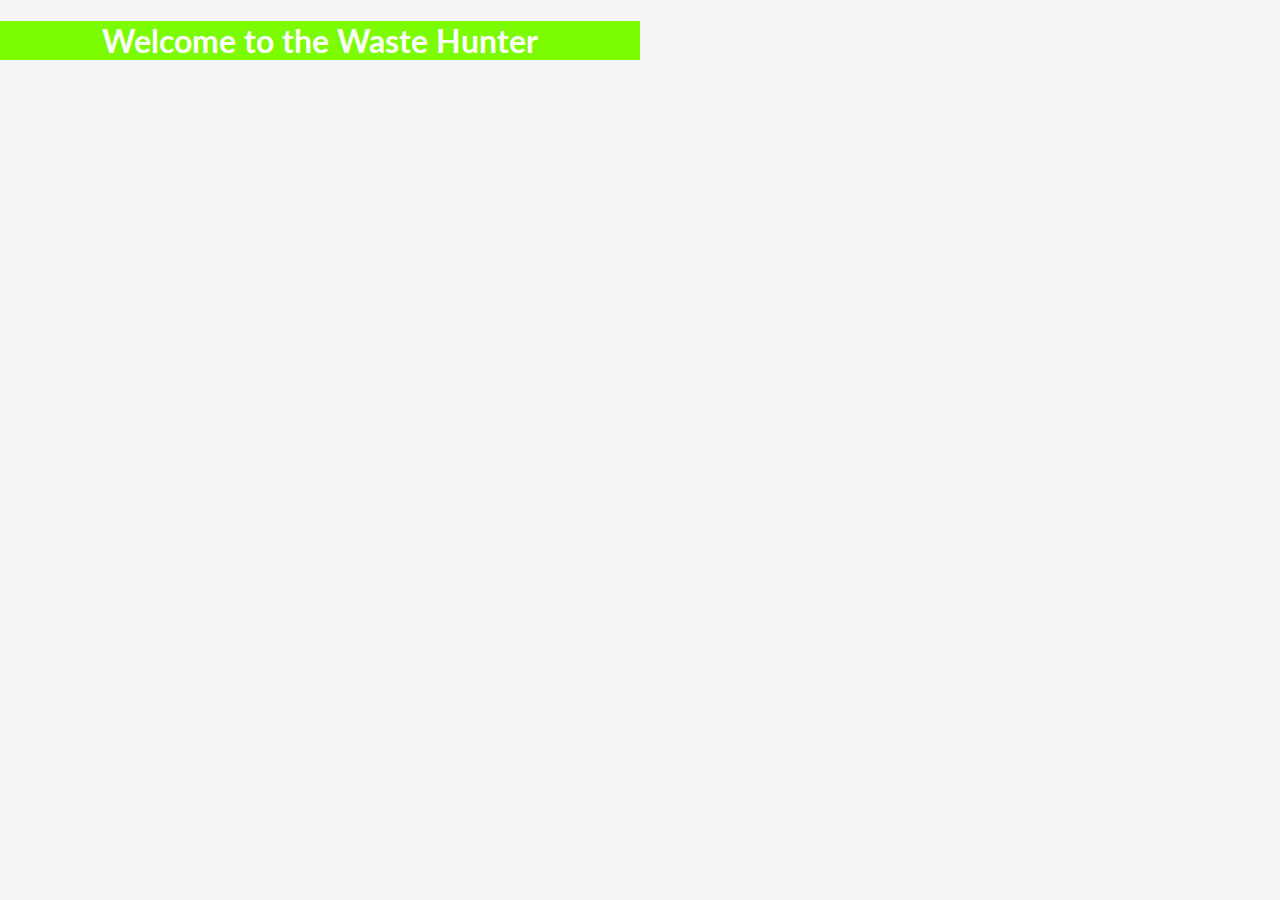
<file: WasteHunterIndex.html>
<!DOCTYPE html>
<html>
<head>
	<meta charset="utf-8">
	<meta name="viewport" content="width=device-width, initial-scale=1">
	<meta http-equiv="X-UA-Compatible" content="ie=edge">
	<title>The Waste Hunter</title>
	<link rel="stylesheet" href="styles.css">
</head>
<body>
	<header>
		<div class="heading">
			<h1>Welcome to the Waste Hunter</h1>
		</div>
	</header>

	<footer>
		
	</footer>
</body>
</html>
</file>
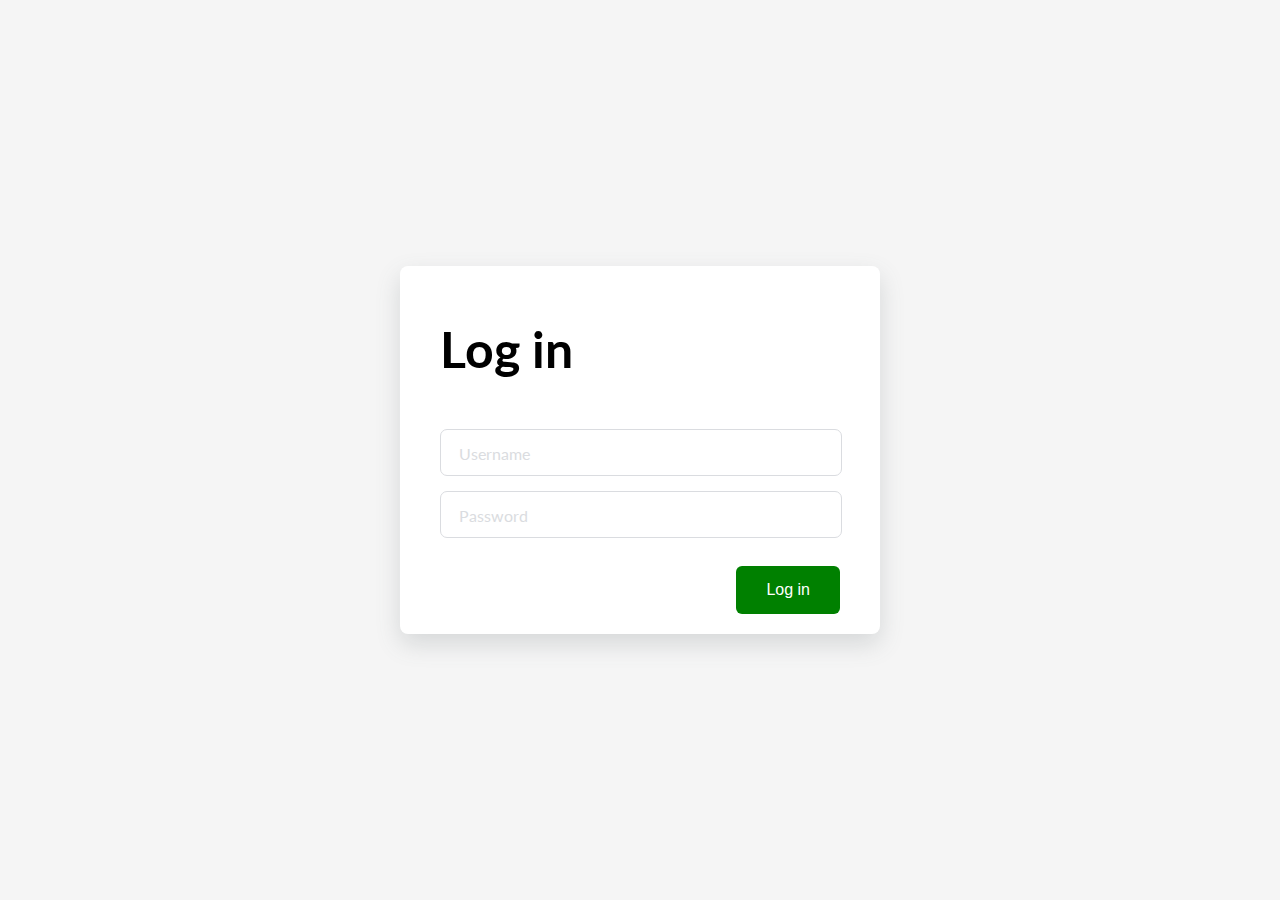
<file: WasteHunterLogin.html>
<!DOCTYPE html>
<html>
<head>
	<meta charset="utf-8">
	<meta name="viewport" content="width=device-width, initial-scale=1">
	<meta http-equiv="X-UA-Compatible" content="ie=edge">
	<title>The Waste Hunter (Log in)</title>
	<link rel="stylesheet" href="styles.css">
</head>
<body>
	<div class="loginFrm">
    <form action="" class="form">
      <h1 class="title">Log in</h1>

      

      <div class="inputContainer">
        <input type="text" class="input" placeholder="a">
        <label for="" class="label">Username</label>
      </div>

      <div class="inputContainer">
        <input type="text" class="input" placeholder="a">
        <label for="" class="label">Password</label>
      </div>

      

      <input type="submit" class="submitBtn" value="Log in">
    </form>
  </div>
</body>
</html>
</file>
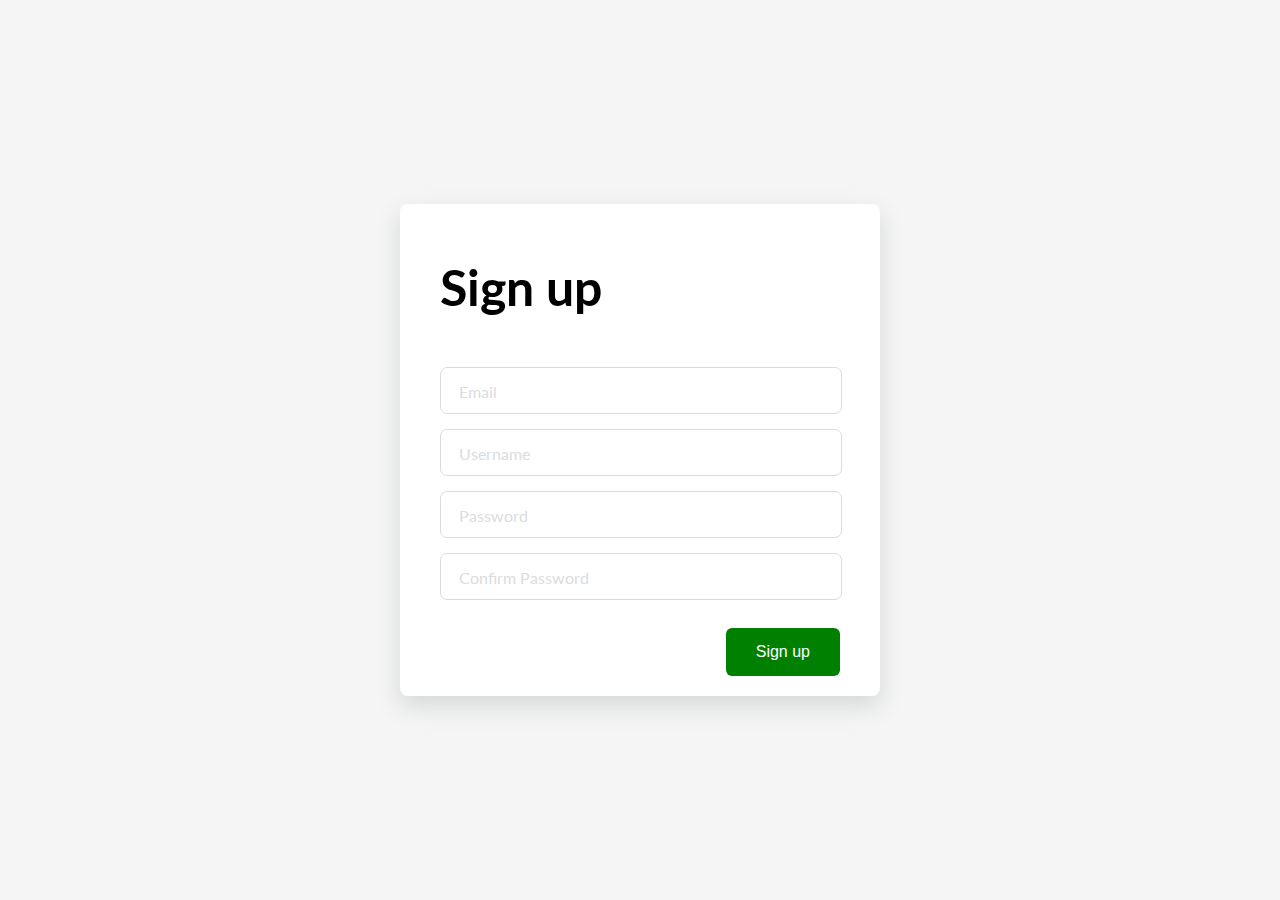
<file: WasteHunterSignUp.html>
<!DOCTYPE html>
<html>
<head>
	<meta charset="utf-8">
	<meta name="viewport" content="width=device-width, initial-scale=1">
	<meta http-equiv="X-UA-Compatible" content="ie=edge">
	<title>The Waste Hunter</title>
	<link rel="stylesheet" href="styles.css">
</head>
<body>
	<div class="signupFrm">
    <form action="" class="form">
      <h1 class="title">Sign up</h1>

      <div class="inputContainer">
        <input type="text" class="input" placeholder="a">
        <label for="" class="label">Email</label>
      </div>

      <div class="inputContainer">
        <input type="text" class="input" placeholder="a">
        <label for="" class="label">Username</label>
      </div>

      <div class="inputContainer">
        <input type="text" class="input" placeholder="a">
        <label for="" class="label">Password</label>
      </div>

      <div class="inputContainer">
        <input type="text" class="input" placeholder="a">
        <label for="" class="label">Confirm Password</label>
      </div>

      <input type="submit" class="submitBtn" value="Sign up">
    </form>
  </div>
</body>
</html>
</file>
<file: styles.css>
@import url('https://fonts.googleapis.com/css2?family=Lato&display=swap');

/* Get rid of all default margins/paddings. Set typeface */
body {
  box-sizing: border-box;
  margin: 0;
  padding: 0;
  background-color: whitesmoke;
  font-family: "lato", sans-serif;
}

.heading {
  width: 50%;
  height: 50%;
  background-color: lawngreen;
  font-family: "lato", sans-serif;
  color: white;
  text-align: center;
  align-items: center;
}

/* Puts the form in the center both horizontally and vertically. Sets its height to 100% of the viewport's height */
.signupFrm {
  display: flex;
  justify-content: center;
  align-items: center;
  height: 100vh;
}

.loginFrm {
  display: flex;
  justify-content: center;
  align-items: center;
  height: 100vh;
}

.form {
  background-color: white;
  width: 400px;
  border-radius: 8px;
  padding: 20px 40px;
  box-shadow: 0 10px 25px rgba(92, 99, 105, .2);
}

.title {
  font-size: 50px;
  margin-bottom: 50px;
}

.inputContainer {
  position: relative;
  height: 45px;
  width: 90%;
  margin-bottom: 17px;
}
/* Style the inputs */

.input {
  position: absolute;
  top: 0px;
  left: 0px;
  height: 100%;
  width: 100%;
  border: 1px solid #DADCE0;
  border-radius: 7px;
  font-size: 16px;
  padding: 0 20px;
  outline: none;
  background: none;
  z-index: 1;
}

/* Hide the placeholder texts (a) */

::placeholder {
  color: transparent;
}
/* Styling text labels */

.label {
  position: absolute;
  top: 15px;
  left: 15px;
  padding: 0 4px;
  background-color: white;
  color: #DADCE0;
  font-size: 16px;
  transition: 0.5s;
  z-index: 0;

}
.submitBtn {
  display: block;
  margin-left: auto;
  padding: 15px 30px;
  border: none;
  background-color: green;
  color: white;
  border-radius: 6px;
  cursor: pointer;
  font-size: 16px;
  margin-top: 30px;
}

.submitBtn:hover {
  background-color: #9867C5;
  transform: translateY(-2px);
}

.input:focus + .label {
  top: -7px;
  left: 3px;
  z-index: 10;
  font-size: 14px;
  font-weight: 600;
  color: purple;
}

.input:focus {
  border: 2px solid green;
}

.input:not(:placeholder-shown)+ .label {
  top: -7px;
  left: 3px;
  z-index: 10;
  font-size: 14px;
  font-weight: 600;
}
</file>
